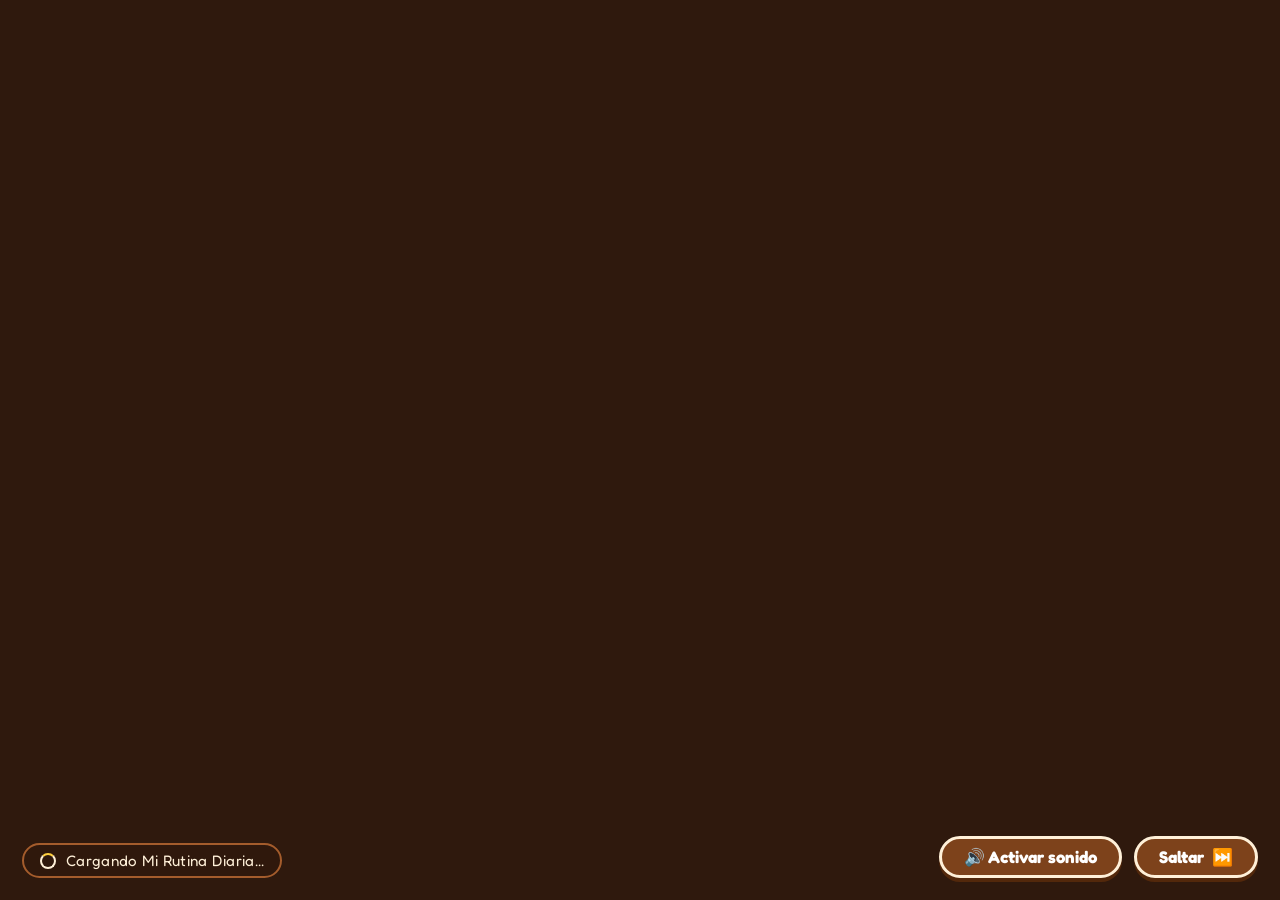
<file: index.html>
<!DOCTYPE html>
<html lang="es">

<head>
  <meta charset="UTF-8">
  <meta name="viewport" content="width=device-width, initial-scale=1.0, maximum-scale=1.0, user-scalable=no">
  <title>Mi Rutina Diaria — OVA Interactivo Infantil</title>
  <meta name="description"
    content="Aplicación web interactiva para niños orientada al reconocimiento de prendas, orientación espacial y autonomía en el vestido paso a paso.">
  <meta name="theme-color" content="#2F190D">

  <!-- Hojas de estilo del sistema de diseño infantil -->
  <link rel="stylesheet" href="./css/styles.css">
  <link rel="stylesheet" href="./css/layout.css">
  <link rel="stylesheet" href="./css/components.css">
  <link rel="stylesheet" href="./css/responsive.css">
</head>

<body>

  <!-- Contenedor principal de la experiencia -->
  <div id="app-root">
    <!-- Portada de inicio tipo loading (se reproduce solo al iniciar el aplicativo por primera vez) -->
    <div id="intro-loading-screen" class="intro-loading-screen" role="dialog" aria-modal="true"
      aria-label="Portada de bienvenida y carga">
      <video id="intro-video" class="intro-video" autoplay playsinline preload="auto">
        <source src="./IMG/Portada_Mirutinadiaria.mp4" type="video/mp4">
      </video>
      <div class="intro-loading-pill">
        <div class="intro-spinner"></div>
        <span>Cargando Mi Rutina Diaria...</span>
      </div>
      <div class="intro-bottom-bar">
        <button id="btn-intro-unmute" class="btn btn-wood btn-intro-action hidden" aria-label="Activar sonido">
          <span>🔊 Activar sonido</span>
        </button>
        <button id="btn-skip-intro" class="btn btn-wood btn-intro-action" aria-label="Saltar introducción">
          <span>Saltar</span> <span>⏭️</span>
        </button>
      </div>
    </div>

    <!-- Capa de fondo ilustrado dinámico -->
    <div id="game-background" class="game-background" role="img" aria-label="Escenario del juego"></div>

    <!-- Barra superior de estado, accesibilidad y controles -->
    <header class="top-bar">
      <div class="top-bar-left">
        <button id="btn-menu-secciones" class="btn btn-icon" title="Menú de secciones"
          aria-label="Menú de secciones">☰</button>
        <button id="btn-volver-anterior" class="btn btn-icon" title="Paso o sección anterior"
          aria-label="Anterior">◀</button>
        <button id="btn-volver-inicio" class="btn btn-icon" title="Volver al inicio" aria-label="Inicio">🏠</button>
        <div id="user-chip" class="user-chip" style="display: none;"></div>
        <div id="module-badge" class="module-badge">Módulo 0: Inicio</div>
      </div>
      <div class="top-bar-right">
        <button id="btn-replay-audio" class="btn btn-icon" title="Repetir instrucción"
          aria-label="Repetir audio">🗣️</button>
        <button id="btn-toggle-sonido" class="btn btn-icon" title="Activar / Silenciar audio"
          aria-label="Silenciar">🔊</button>
        <button id="btn-modo-cuidador" class="btn btn-icon" title="Modo adulto y apoyos"
          aria-label="Panel Cuidador">⚙️</button>
      </div>
    </header>

    <!-- Escenario central de actividades -->
    <main id="stage-container" class="stage-container"></main>

    <!-- Subtítulos e instrucciones de voz accesibles (lateral, sin obstruir botones) -->
    <footer id="instruction-banner" class="instruction-banner" style="display: none;">
      <span class="instruction-icon">💡</span>
      <p id="instruction-text" class="instruction-text"></p>
      <button id="btn-close-instruction" class="instruction-close-btn" title="Ocultar subtítulo"
        aria-label="Cerrar subtítulo">✕</button>
    </footer>

    <!-- Panel lateral desplegable / Menú de secciones (Hamburguesa) -->
    <div id="drawer-overlay" class="drawer-overlay hidden" aria-hidden="true">
      <aside id="sections-drawer" class="sections-drawer" aria-label="Menú de navegación entre secciones">
        <div class="drawer-header">
          <div class="drawer-title-pill">
            <span>🗺️ Mapa de Secciones</span>
          </div>
          <button id="btn-cerrar-drawer" class="btn btn-icon btn-drawer-close" title="Cerrar menú"
            aria-label="Cerrar menú">✕</button>
        </div>
        <div id="drawer-sections-list" class="drawer-sections-list"></div>
      </aside>
    </div>

    <!-- Capa de diálogo modal y recompensas -->
    <div id="modal-overlay" class="modal-overlay hidden" role="dialog" aria-modal="true"></div>
  </div>

  <!-- Lógica modular Vanilla JavaScript -->
  <script type="module" src="./js/app.js"></script>
</body>

</html>
</file>
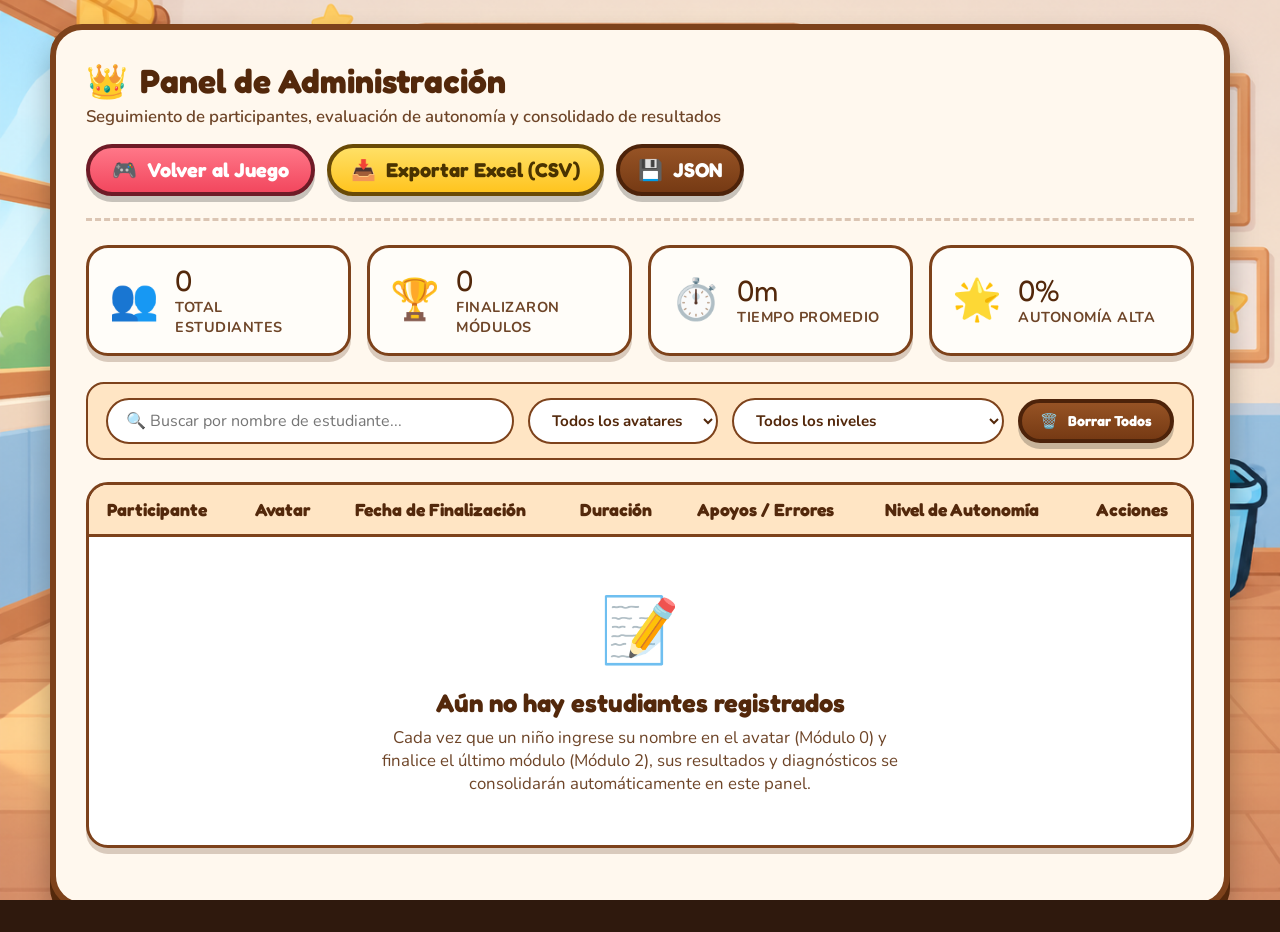
<file: admin.html>
<!DOCTYPE html>
<html lang="es">

<head>
  <meta charset="UTF-8">
  <meta name="viewport" content="width=device-width, initial-scale=1.0">
  <title>Mi Rutina Diaria — Panel de Administración y Resultados</title>
  <meta name="description"
    content="Panel de administración y consolidado de resultados para cuidadores, educadores y terapeutas de Mi Rutina Diaria.">
  <meta name="theme-color" content="#2F190D">

  <link rel="stylesheet" href="./css/styles.css">
  <link rel="stylesheet" href="./css/layout.css">
  <link rel="stylesheet" href="./css/components.css">
  <link rel="stylesheet" href="./css/responsive.css">

  <style>
    /* Estilos específicos del Panel de Administración */
    body {
      background: #3B2011 url('./IMG/Fondo_principal.png') center center / cover no-repeat fixed;
      display: block;
      height: 100vh;
      overflow-y: auto;
      overflow-x: hidden;
      padding: 24px 16px;
    }

    .admin-container {
      max-width: 1180px;
      margin: 0 auto;
      background: var(--color-cream-light);
      border: var(--border-panel-thick);
      border-radius: var(--radius-panel);
      box-shadow: var(--shadow-panel);
      padding: 30px;
      position: relative;
    }

    /* Encabezado */
    .admin-header {
      display: flex;
      justify-content: space-between;
      align-items: center;
      flex-wrap: wrap;
      gap: 16px;
      border-bottom: 3px dashed rgba(125, 66, 27, 0.28);
      padding-bottom: 22px;
      margin-bottom: 24px;
    }

    .admin-title-box h1 {
      font-family: var(--font-display);
      font-size: 2.1rem;
      color: var(--color-wood-dark);
      margin-bottom: 4px;
      display: flex;
      align-items: center;
      gap: 12px;
    }

    .admin-title-box p {
      color: var(--color-text-muted);
      font-size: 1.05rem;
      font-weight: 600;
    }

    .admin-header-actions {
      display: flex;
      gap: 12px;
      flex-wrap: wrap;
    }

    /* Tarjetas de estadísticas */
    .stats-row {
      display: grid;
      grid-template-columns: repeat(auto-fit, minmax(210px, 1fr));
      gap: 16px;
      margin-bottom: 26px;
    }

    .stat-card {
      background: #FFFDF9;
      border: 3px solid var(--color-wood);
      border-radius: var(--radius-card);
      padding: 16px 20px;
      box-shadow: var(--shadow-card);
      display: flex;
      align-items: center;
      gap: 16px;
    }

    .stat-icon {
      font-size: 2.5rem;
      line-height: 1;
    }

    .stat-val {
      font-family: var(--font-display);
      font-size: 1.85rem;
      color: var(--color-wood-dark);
      line-height: 1.1;
    }

    .stat-lbl {
      font-size: 0.9rem;
      color: var(--color-text-muted);
      font-weight: 700;
      text-transform: uppercase;
      letter-spacing: 0.5px;
    }

    /* Filtros y barra de búsqueda */
    .controls-bar {
      display: flex;
      gap: 14px;
      align-items: center;
      flex-wrap: wrap;
      background: var(--color-panel);
      padding: 14px 18px;
      border-radius: 18px;
      border: 2px solid var(--color-wood);
      margin-bottom: 22px;
    }

    .search-input {
      flex: 1;
      min-width: 220px;
      background: #FFF;
      border: 2.5px solid var(--color-wood);
      border-radius: 999px;
      padding: 10px 18px;
      font-family: var(--font-body);
      font-size: 1rem;
      color: var(--color-text);
      outline: none;
    }

    .search-input:focus {
      border-color: var(--color-coral);
    }

    .filter-select {
      background: #FFF;
      border: 2.5px solid var(--color-wood);
      border-radius: 999px;
      padding: 10px 18px;
      font-family: var(--font-body);
      font-size: 0.95rem;
      font-weight: 700;
      color: var(--color-wood-dark);
      cursor: pointer;
      outline: none;
    }

    /* Tabla de participantes */
    .table-container {
      background: #FFF;
      border: 3px solid var(--color-wood);
      border-radius: var(--radius-card);
      overflow-x: auto;
      box-shadow: var(--shadow-card);
      margin-bottom: 24px;
    }

    .admin-table {
      width: 100%;
      border-collapse: collapse;
      text-align: left;
      font-size: 1rem;
    }

    .admin-table th {
      background: var(--color-panel);
      color: var(--color-wood-dark);
      font-family: var(--font-display);
      font-size: 1.1rem;
      padding: 14px 18px;
      border-bottom: 3px solid var(--color-wood);
    }

    .admin-table td {
      padding: 14px 18px;
      border-bottom: 1.5px solid rgba(125, 66, 27, 0.15);
      vertical-align: middle;
      font-weight: 600;
    }

    .admin-table tr:hover {
      background: #FFFBF2;
    }

    .user-col {
      display: flex;
      align-items: center;
      gap: 12px;
    }

    .avatar-mini {
      width: 44px;
      height: 44px;
      border-radius: 50%;
      object-fit: cover;
      border: 2.5px solid var(--color-wood);
      background: #FFE5C4;
    }

    .badge-status {
      display: inline-block;
      padding: 5px 12px;
      border-radius: 999px;
      font-size: 0.85rem;
      font-weight: 800;
      letter-spacing: 0.3px;
    }

    .badge-green {
      background: #D4EDDA;
      color: #155724;
      border: 1.5px solid #C3E6CB;
    }

    .badge-yellow {
      background: #FFF3CD;
      color: #856404;
      border: 1.5px solid #FFEEBA;
    }

    .badge-coral {
      background: #F8D7DA;
      color: #721C24;
      border: 1.5px solid #F5C6CB;
    }

    .table-actions {
      display: flex;
      gap: 8px;
    }

    .btn-action {
      padding: 7px 14px;
      font-size: 0.9rem;
      border-radius: 999px;
      border: 2px solid var(--color-wood);
      cursor: pointer;
      font-weight: 800;
      transition: transform 0.1s ease;
      display: inline-flex;
      align-items: center;
      gap: 5px;
    }

    .btn-action:hover {
      transform: scale(1.05);
    }

    .btn-action:active {
      transform: scale(0.96);
    }

    .btn-view {
      background: var(--color-yellow);
      color: var(--color-wood-dark);
    }

    .btn-del {
      background: var(--color-coral);
      color: #FFF;
    }

    /* Estado vacío */
    .empty-state {
      padding: 50px 20px;
      text-align: center;
    }

    .empty-icon {
      font-size: 4rem;
      margin-bottom: 12px;
    }

    .empty-title {
      font-family: var(--font-display);
      font-size: 1.6rem;
      color: var(--color-wood-dark);
      margin-bottom: 8px;
    }

    .empty-desc {
      color: var(--color-text-muted);
      font-size: 1.05rem;
      max-width: 520px;
      margin: 0 auto;
    }

    /* Modal de detalle individual */
    .modal-backdrop {
      position: fixed;
      top: 0;
      left: 0;
      width: 100%;
      height: 100%;
      background: rgba(47, 25, 13, 0.72);
      backdrop-filter: blur(4px);
      display: flex;
      justify-content: center;
      align-items: center;
      padding: 20px;
      z-index: 9999;
    }

    .modal-detail-card {
      background: var(--color-cream-light);
      border: var(--border-panel-thick);
      border-radius: var(--radius-panel);
      box-shadow: var(--shadow-panel);
      width: 100%;
      max-width: 860px;
      max-height: 90vh;
      overflow-y: auto;
      padding: 28px 32px;
      position: relative;
    }

    .detail-header {
      display: flex;
      align-items: center;
      justify-content: space-between;
      border-bottom: 3px dashed rgba(125, 66, 27, 0.25);
      padding-bottom: 18px;
      margin-bottom: 20px;
      flex-wrap: wrap;
      gap: 16px;
    }

    .detail-user-info {
      display: flex;
      align-items: center;
      gap: 18px;
    }

    .detail-avatar {
      width: 72px;
      height: 72px;
      border-radius: 50%;
      object-fit: cover;
      border: 3.5px solid var(--color-wood);
      background: #FFE5C4;
    }

    .detail-title {
      font-family: var(--font-display);
      font-size: 1.9rem;
      color: var(--color-wood-dark);
      line-height: 1.1;
    }

    .detail-subtitle {
      font-size: 0.95rem;
      color: var(--color-text-muted);
      font-weight: 700;
    }

    .detail-section-title {
      font-family: var(--font-display);
      font-size: 1.35rem;
      color: var(--color-wood-dark);
      margin: 20px 0 10px;
      display: flex;
      align-items: center;
      gap: 8px;
    }

    .conclusion-box {
      background: #FFF;
      border: 3px solid var(--color-wood);
      border-radius: var(--radius-card);
      padding: 20px;
      margin-bottom: 20px;
      box-shadow: var(--shadow-card);
    }

    .conclusion-level {
      font-family: var(--font-display);
      font-size: 1.4rem;
      margin-bottom: 8px;
    }

    .conclusion-text {
      font-size: 1.05rem;
      line-height: 1.5;
      color: var(--color-text);
      margin-bottom: 14px;
    }

    .bullet-list {
      margin-left: 20px;
      margin-bottom: 12px;
      line-height: 1.6;
    }

    .bullet-list li {
      margin-bottom: 6px;
      font-weight: 600;
    }

    .recommendation-alert {
      background: #FFF9E6;
      border-left: 6px solid var(--color-yellow);
      border-radius: 8px;
      padding: 12px 16px;
      margin-top: 14px;
      font-size: 0.98rem;
      color: #634300;
    }

    .detail-footer-actions {
      display: flex;
      justify-content: space-between;
      align-items: center;
      flex-wrap: wrap;
      gap: 12px;
      margin-top: 24px;
      padding-top: 18px;
      border-top: 2px dashed rgba(125, 66, 27, 0.25);
    }

    @media print {
      body {
        background: #FFF;
        padding: 0;
      }
      .admin-header, .stats-row, .controls-bar, .table-container, .modal-backdrop {
        display: none !important;
      }
      #print-area {
        display: block !important;
        position: static;
        width: 100%;
      }
    }
  </style>
</head>

<body>

  <div class="admin-container">
    <!-- Encabezado superior -->
    <header class="admin-header">
      <div class="admin-title-box">
        <h1><span>👑</span> Panel de Administración</h1>
        <p>Seguimiento de participantes, evaluación de autonomía y consolidado de resultados</p>
      </div>

      <div class="admin-header-actions">
        <a href="index.html" class="btn btn-coral" style="text-decoration: none; padding: 10px 22px;">
          <span>🎮</span> Volver al Juego
        </a>
        <button id="btn-export-csv" class="btn btn-yellow" style="padding: 10px 20px;">
          <span>📥</span> Exportar Excel (CSV)
        </button>
        <button id="btn-export-json" class="btn btn-wood" style="padding: 10px 18px;">
          <span>💾</span> JSON
        </button>
      </div>
    </header>

    <!-- Fila de estadísticas clave -->
    <div class="stats-row">
      <div class="stat-card">
        <div class="stat-icon">👥</div>
        <div>
          <div id="stat-total" class="stat-val">0</div>
          <div class="stat-lbl">Total Estudiantes</div>
        </div>
      </div>
      <div class="stat-card">
        <div class="stat-icon">🏆</div>
        <div>
          <div id="stat-completados" class="stat-val">0</div>
          <div class="stat-lbl">Finalizaron Módulos</div>
        </div>
      </div>
      <div class="stat-card">
        <div class="stat-icon">⏱️</div>
        <div>
          <div id="stat-tiempo" class="stat-val">0m</div>
          <div class="stat-lbl">Tiempo Promedio</div>
        </div>
      </div>
      <div class="stat-card">
        <div class="stat-icon">🌟</div>
        <div>
          <div id="stat-autonomia" class="stat-val">0%</div>
          <div class="stat-lbl">Autonomía Alta</div>
        </div>
      </div>
    </div>

    <!-- Barra de búsqueda y filtros -->
    <div class="controls-bar">
      <input type="text" id="input-busqueda" class="search-input" placeholder="🔍 Buscar por nombre de estudiante...">
      
      <select id="select-genero" class="filter-select">
        <option value="todos">Todos los avatares</option>
        <option value="nino">👦 Niños</option>
        <option value="nina">👧 Niñas</option>
      </select>

      <select id="select-nivel" class="filter-select">
        <option value="todos">Todos los niveles</option>
        <option value="excelente">🟢 Autonomía Consolidada</option>
        <option value="progreso">🟡 Autonomía en Progreso</option>
        <option value="apoyo">🟠 Requiere Acompañamiento</option>
      </select>

      <button id="btn-limpiar-todos" class="btn btn-wood" style="padding: 9px 18px; font-size: 0.9rem; margin-left: auto;">
        <span>🗑️</span> Borrar Todos
      </button>
    </div>

    <!-- Tabla de resultados -->
    <div class="table-container">
      <table class="admin-table">
        <thead>
          <tr>
            <th>Participante</th>
            <th>Avatar</th>
            <th>Fecha de Finalización</th>
            <th>Duración</th>
            <th>Apoyos / Errores</th>
            <th>Nivel de Autonomía</th>
            <th style="text-align: center;">Acciones</th>
          </tr>
        </thead>
        <tbody id="tabla-participantes-body">
          <!-- Renderizado dinámico -->
        </tbody>
      </table>

      <!-- Estado vacío cuando no hay participantes -->
      <div id="empty-state-box" class="empty-state hidden">
        <div class="empty-icon">📝</div>
        <h2 class="empty-title">Aún no hay estudiantes registrados</h2>
        <p class="empty-desc">
          Cada vez que un niño ingrese su nombre en el avatar (Módulo 0) y finalice el último módulo (Módulo 2), sus resultados y diagnósticos se consolidarán automáticamente en este panel.
        </p>
      </div>
    </div>
  </div>

  <!-- Modal de Detalle Individual (Visualizar y Borrar) -->
  <div id="modal-detalle-backdrop" class="modal-backdrop hidden">
    <div class="modal-detail-card">
      <div class="detail-header">
        <div class="detail-user-info">
          <img id="detail-avatar-img" src="./IMG/niño_interior.png" alt="Avatar" class="detail-avatar">
          <div>
            <h2 id="detail-user-nombre" class="detail-title">Nombre</h2>
            <div id="detail-user-meta" class="detail-subtitle">Fecha y duración</div>
          </div>
        </div>
        <div id="detail-badge-container">
          <span id="detail-badge-autonomia" class="badge-status badge-green" style="font-size: 1rem; padding: 8px 18px;">
            Autonomía Consolidada
          </span>
        </div>
      </div>

      <!-- Conclusión Pedagógica y Terapéutica -->
      <h3 class="detail-section-title"><span>💡</span> Conclusión Pedagógica y Terapéutica</h3>
      <div class="conclusion-box">
        <div id="detail-conclusion-nivel" class="conclusion-level" style="color: #2E7D32;">Nivel</div>
        <p id="detail-conclusion-resumen" class="conclusion-text"></p>
        
        <div id="box-fortalezas">
          <strong>💪 Fortalezas destacadas:</strong>
          <ul id="list-fortalezas" class="bullet-list"></ul>
        </div>

        <div id="box-mejoras" style="margin-top: 10px;">
          <strong>🎯 Aspectos a reforzar:</strong>
          <ul id="list-mejoras" class="bullet-list"></ul>
        </div>

        <div class="recommendation-alert">
          <strong>📌 Recomendación para educadores y cuidadores:</strong>
          <div id="detail-recomendacion-text" style="margin-top: 4px;"></div>
        </div>
      </div>

      <!-- Consolidado de Respuestas y Apoyos -->
      <h3 class="detail-section-title"><span>📊</span> Consolidado de Respuestas y Desempeño</h3>
      <div style="background: #FFF; border: 3px solid var(--color-wood); border-radius: var(--radius-card); padding: 16px 20px; box-shadow: var(--shadow-card);">
        <div id="detail-actividades-container"></div>
      </div>

      <!-- Acciones del Usuario Individual -->
      <div class="detail-footer-actions">
        <button id="btn-eliminar-individual" class="btn btn-coral" style="padding: 10px 22px;">
          <span>🗑️</span> Borrar este estudiante
        </button>

        <div style="display: flex; gap: 10px;">
          <button id="btn-imprimir-reporte" class="btn btn-yellow" style="padding: 10px 22px;">
            <span>🖨️</span> Imprimir / Guardar PDF
          </button>
          <button id="btn-cerrar-detalle" class="btn btn-wood" style="padding: 10px 24px;">
            <span>✕</span> Volver al listado
          </button>
        </div>
      </div>
    </div>
  </div>

  <!-- Lógica modular del Administrador -->
  <script type="module">
    import { adminService } from './js/admin.js';
    import { ASSETS } from './js/assets.js';

    let participantesActuales = [];
    let participanteSeleccionadoId = null;

    // Referencias DOM
    const tbody = document.getElementById('tabla-participantes-body');
    const emptyBox = document.getElementById('empty-state-box');
    const inputBusqueda = document.getElementById('input-busqueda');
    const selectGenero = document.getElementById('select-genero');
    const selectNivel = document.getElementById('select-nivel');
    const btnLimpiarTodos = document.getElementById('btn-limpiar-todos');
    const btnExportCsv = document.getElementById('btn-export-csv');
    const btnExportJson = document.getElementById('btn-export-json');

    // Stats DOM
    const statTotal = document.getElementById('stat-total');
    const statCompletados = document.getElementById('stat-completados');
    const statTiempo = document.getElementById('stat-tiempo');
    const statAutonomia = document.getElementById('stat-autonomia');

    // Modal Detalle DOM
    const modalBackdrop = document.getElementById('modal-detalle-backdrop');
    const btnCerrarDetalle = document.getElementById('btn-cerrar-detalle');
    const btnEliminarIndividual = document.getElementById('btn-eliminar-individual');
    const btnImprimirReporte = document.getElementById('btn-imprimir-reporte');

    const detailAvatarImg = document.getElementById('detail-avatar-img');
    const detailUserNombre = document.getElementById('detail-user-nombre');
    const detailUserMeta = document.getElementById('detail-user-meta');
    const detailBadgeAutonomia = document.getElementById('detail-badge-autonomia');
    const detailConclusionNivel = document.getElementById('detail-conclusion-nivel');
    const detailConclusionResumen = document.getElementById('detail-conclusion-resumen');
    const listFortalezas = document.getElementById('list-fortalezas');
    const listMejoras = document.getElementById('list-mejoras');
    const boxMejoras = document.getElementById('box-mejoras');
    const detailRecomendacionText = document.getElementById('detail-recomendacion-text');
    const detailActividadesContainer = document.getElementById('detail-actividades-container');

    // Formatear duración (segundos a minutos y segundos)
    function formatearDuracion(seg) {
      if (!seg || seg <= 0) return '1m';
      const m = Math.floor(seg / 60);
      const s = seg % 60;
      if (m === 0) return `${s}s`;
      return `${m}m ${s}s`;
    }

    // Formatear fecha
    function formatearFecha(isoString) {
      if (!isoString) return 'Sin fecha';
      try {
        const d = new Date(isoString);
        return d.toLocaleDateString('es-CO', {
          year: 'numeric',
          month: 'short',
          day: 'numeric',
          hour: '2-digit',
          minute: '2-digit'
        });
      } catch (e) {
        return isoString;
      }
    }

    // Cargar y filtrar participantes
    function cargarParticipantes() {
      const todos = adminService.getParticipantes();
      participantesActuales = todos;

      // Actualizar estadísticas globales
      actualizarEstadisticas(todos);

      // Aplicar filtros
      const texto = (inputBusqueda.value || '').toLowerCase().trim();
      const genero = selectGenero.value;
      const nivel = selectNivel.value;

      const filtrados = todos.filter(p => {
        const coincideNombre = p.nombre.toLowerCase().includes(texto);
        const coincideGenero = (genero === 'todos') || (p.genero === genero);
        
        let coincideNivel = true;
        if (nivel !== 'todos') {
          const niv = (p.conclusion && p.conclusion.nivel || '').toLowerCase();
          if (nivel === 'excelente') coincideNivel = niv.includes('excelente') || niv.includes('consolidada');
          else if (nivel === 'progreso') coincideNivel = niv.includes('progreso') || niv.includes('favorable');
          else if (nivel === 'apoyo') coincideNivel = niv.includes('acompañamiento') || niv.includes('apoyo');
        }

        return coincideNombre && coincideGenero && coincideNivel;
      });

      renderizarTabla(filtrados);
    }

    // Actualiza los bloques numéricos del resumen superior
    function actualizarEstadisticas(todos) {
      statTotal.textContent = todos.length;
      const completados = todos.filter(p => p.completado).length;
      statCompletados.textContent = completados;

      if (todos.length === 0) {
        statTiempo.textContent = '0m';
        statAutonomia.textContent = '0%';
        return;
      }

      const tiempoTotal = todos.reduce((acc, p) => acc + (p.duracionSegundos || 0), 0);
      const promMin = Math.round(tiempoTotal / todos.length / 60) || 1;
      statTiempo.textContent = `${promMin}m`;

      const altaAutonomia = todos.filter(p => {
        const niv = (p.conclusion && p.conclusion.nivel || '').toLowerCase();
        return niv.includes('excelente') || niv.includes('consolidada');
      }).length;
      const porcAlta = Math.round((altaAutonomia / todos.length) * 100);
      statAutonomia.textContent = `${porcAlta}%`;
    }

    // Renderiza las filas de la tabla
    function renderizarTabla(lista) {
      tbody.innerHTML = '';

      if (lista.length === 0) {
        emptyBox.classList.remove('hidden');
        return;
      } else {
        emptyBox.classList.add('hidden');
      }

      lista.forEach(p => {
        const tr = document.createElement('tr');
        const imgAvatar = p.genero === 'nino' ? './IMG/niño_interior.png' : './IMG/niña_interior.png';
        const concl = p.conclusion || adminService.generarConclusion(p);
        const totalErrores = concl.totalErrores !== undefined ? concl.totalErrores : (p.apoyos ? p.apoyos.length : 0);

        tr.innerHTML = `
          <td>
            <div class="user-col">
              <img src="${imgAvatar}" alt="${p.nombre}" class="avatar-mini">
              <strong>${p.nombre}</strong>
            </div>
          </td>
          <td>${p.genero === 'nino' ? '👦 Niño' : '👧 Niña'}</td>
          <td>${formatearFecha(p.fechaFin || p.fechaInicio)}</td>
          <td>${formatearDuracion(p.duracionSegundos)}</td>
          <td>
            <span style="color: ${totalErrores === 0 ? '#2E7D32' : totalErrores <= 2 ? '#DDA211' : '#D4394E'}; font-weight: 800;">
              ${totalErrores === 0 ? '✅ 0 errores' : `⚠️ ${totalErrores} apoyo/s`}
            </span>
          </td>
          <td>
            <span class="badge-status ${concl.badgeClass || 'badge-green'}">
              ${concl.nivel || 'Completado'}
            </span>
          </td>
          <td style="text-align: center;">
            <div class="table-actions" style="justify-content: center;">
              <button class="btn-action btn-view" data-id="${p.id}" title="Visualizar resultados y conclusión">
                👁️ Visualizar
              </button>
              <button class="btn-action btn-del" data-id="${p.id}" title="Borrar estudiante">
                🗑️ Borrar
              </button>
            </div>
          </td>
        `;

        // Eventos en botones
        tr.querySelector('.btn-view').addEventListener('click', () => {
          abrirModalDetalle(p.id);
        });

        tr.querySelector('.btn-del').addEventListener('click', () => {
          confirmarYEliminar(p.id, p.nombre);
        });

        tbody.appendChild(tr);
      });
    }

    // Modal de Detalle Individual (Visualizar respuestas y conclusión)
    function abrirModalDetalle(id) {
      const p = adminService.getParticipanteById(id);
      if (!p) return;

      participanteSeleccionadoId = p.id;
      const concl = p.conclusion || adminService.generarConclusion(p);

      detailAvatarImg.src = p.genero === 'nino' ? './IMG/niño_interior.png' : './IMG/niña_interior.png';
      detailUserNombre.textContent = p.nombre;
      detailUserMeta.textContent = `${p.genero === 'nino' ? 'Niño' : 'Niña'} • Realizado el ${formatearFecha(p.fechaFin || p.fechaInicio)} • Duración: ${formatearDuracion(p.duracionSegundos)}`;

      detailBadgeAutonomia.className = `badge-status ${concl.badgeClass || 'badge-green'}`;
      detailBadgeAutonomia.textContent = concl.nivel;

      detailConclusionNivel.textContent = concl.nivel;
      detailConclusionNivel.style.color = concl.nivelColor || '#2E7D32';
      detailConclusionResumen.textContent = concl.resumen;

      // Fortalezas
      listFortalezas.innerHTML = '';
      (concl.fortalezas || []).forEach(f => {
        const li = document.createElement('li');
        li.textContent = f;
        listFortalezas.appendChild(li);
      });

      // Aspectos a mejorar
      listMejoras.innerHTML = '';
      if (concl.aspectosMejora && concl.aspectosMejora.length > 0) {
        boxMejoras.classList.remove('hidden');
        concl.aspectosMejora.forEach(m => {
          const li = document.createElement('li');
          li.textContent = m;
          listMejoras.appendChild(li);
        });
      } else {
        boxMejoras.classList.add('hidden');
      }

      detailRecomendacionText.textContent = concl.recomendacion;

      // Consolidado de actividades y respuestas
      let actHtml = '';
      const apoyos = p.apoyos || [];

      actHtml += `
        <div style="margin-bottom: 14px;">
          <div style="font-weight: 800; color: #53280B; margin-bottom: 6px;">
            📌 Competencias evaluadas en los módulos:
          </div>
          <ul class="bullet-list" style="margin-bottom: 0;">
            <li><strong>Módulo 1:</strong> Reconocimiento de prendas del armario, escucha de prendas, relación con partes del cuerpo y selección de atuendo de lluvia.</li>
            <li><strong>Módulo 2:</strong> Orientación de prendas (adentro/afuera, revés/derecho), secuencias motoras de chaqueta y camiseta, asociación de clima y retos finales de vestir y desvestir.</li>
          </ul>
        </div>
      `;

      if (apoyos.length === 0) {
        actHtml += `
          <div style="background: #E8F5E9; border: 2px solid #C8E6C9; border-radius: 12px; padding: 12px 16px; color: #2E7D32; font-weight: 700;">
            🌟 ¡Excelente ejecución! El estudiante no requirió apoyos correctivos adicionales durante el recorrido de las actividades.
          </div>
        `;
      } else {
        actHtml += `
          <div>
            <div style="font-weight: 800; color: #7D421B; margin-bottom: 6px;">
              ⚠️ Historial detallado de apoyos y dificultades detectadas:
            </div>
            <div style="max-height: 220px; overflow-y: auto; border: 2px solid rgba(125, 66, 27, 0.2); border-radius: 12px; padding: 10px; background: #FFFDF9;">
              ${apoyos.map(a => `
                <div style="padding: 6px 0; border-bottom: 1px solid #EEE; font-size: 0.95rem;">
                  <strong>Módulo ${a.modulo} Sección ${a.seccion}:</strong> ${a.actividad} <br>
                  <span style="color: #A45C2C; font-weight: 700;">Detalle:</span> ${a.detalle}
                  <div style="font-size: 0.8rem; color: #999;">${formatearFecha(a.timestamp)}</div>
                </div>
              `).join('')}
            </div>
          </div>
        `;
      }

      detailActividadesContainer.innerHTML = actHtml;
      modalBackdrop.classList.remove('hidden');
    }

    // Cerrar modal
    function cerrarModalDetalle() {
      modalBackdrop.classList.add('hidden');
      participanteSeleccionadoId = null;
    }

    // Confirmar y eliminar estudiante
    function confirmarYEliminar(id, nombre) {
      if (confirm(`¿Estás seguro de que deseas eliminar permanentemente el registro de "${nombre}"?`)) {
        adminService.eliminarParticipante(id);
        if (participanteSeleccionadoId === id) {
          cerrarModalDetalle();
        }
        cargarParticipantes();
      }
    }

    // Listeners
    btnCerrarDetalle.addEventListener('click', cerrarModalDetalle);
    modalBackdrop.addEventListener('click', (e) => {
      if (e.target === modalBackdrop) cerrarModalDetalle();
    });

    btnEliminarIndividual.addEventListener('click', () => {
      if (participanteSeleccionadoId) {
        const p = adminService.getParticipanteById(participanteSeleccionadoId);
        if (p) {
          confirmarYEliminar(p.id, p.nombre);
        }
      }
    });

    btnImprimirReporte.addEventListener('click', () => {
      window.print();
    });

    inputBusqueda.addEventListener('input', cargarParticipantes);
    selectGenero.addEventListener('change', cargarParticipantes);
    selectNivel.addEventListener('change', cargarParticipantes);

    btnLimpiarTodos.addEventListener('click', () => {
      if (confirm('¿Estás seguro de que deseas borrar TODOS los registros de participantes? Esta acción no se puede deshacer.')) {
        adminService.limpiarTodos();
        cargarParticipantes();
      }
    });

    btnExportCsv.addEventListener('click', () => {
      adminService.exportarCSV();
    });

    btnExportJson.addEventListener('click', () => {
      adminService.exportarJSON();
    });

    // Iniciar carga
    cargarParticipantes();
  </script>
</body>

</html>
</file>
<file: css/styles.css>
/* ==========================================================================
   MI RUTINA DIARIA — SISTEMA DE DISEÑO E IDENTIDAD VISUAL
   ========================================================================== */

@import url('https://fonts.googleapis.com/css2?family=Fredoka:wght@400;600;700&family=Nunito:wght@600;800;900&display=swap');

:root {
  /* Paleta cromática inspirada en las referencias ilustradas */
  --color-cream-light: #FFF8EE;
  --color-cream: #FFF0D8;
  --color-panel: #FFE5C4;
  --color-panel-inner: #FFF3DE;
  
  --color-wood: #7D421B;
  --color-wood-dark: #53280B;
  --color-wood-light: #A45C2C;
  --color-wood-tint: rgba(125, 66, 27, 0.12);

  --color-text: #361908;
  --color-text-muted: #6E4528;

  --color-pink: #FF6FA2;
  --color-pink-dark: #D84279;
  --color-coral: #FF6376;
  --color-coral-dark: #D4394E;
  --color-blue: #58BAF5;
  --color-blue-dark: #2985C2;
  --color-yellow: #FFCF3E;
  --color-yellow-dark: #DDA211;
  --color-green: #59CF6E;
  --color-green-dark: #37A24A;

  /* Formas y bordes */
  --radius-panel: 32px;
  --radius-card: 22px;
  --radius-button: 999px;
  --radius-inner: 18px;

  --border-panel: 5px solid var(--color-wood);
  --border-panel-thick: 6px solid var(--color-wood);
  --border-card: 3.5px solid var(--color-wood);
  --border-inner: 3px solid rgba(125, 66, 27, 0.35);

  /* Sombras y profundidad */
  --shadow-panel: 0 12px 0 var(--color-wood-dark), 0 16px 28px rgba(0, 0, 0, 0.28);
  --shadow-panel-subtle: 0 8px 0 var(--color-wood-dark);
  --shadow-card: 0 6px 0 rgba(83, 40, 11, 0.22);
  --shadow-button: 0 6px 0 rgba(0, 0, 0, 0.22);
  --shadow-button-active: 0 2px 0 rgba(0, 0, 0, 0.22);

  /* Tipografía */
  --font-display: 'Fredoka', 'Comic Sans MS', cursive, sans-serif;
  --font-body: 'Nunito', 'Segoe UI', system-ui, sans-serif;

  /* Transiciones */
  --transition-fast: 0.18s cubic-bezier(0.2, 0.8, 0.2, 1);
  --transition-bounce: 0.32s cubic-bezier(0.34, 1.56, 0.64, 1);
}

/* Resets y reglas globales */
*, *::before, *::after {
  box-sizing: border-box;
  margin: 0;
  padding: 0;
  user-select: none;
  -webkit-user-select: none;
}

html, body {
  width: 100%;
  height: 100%;
  overflow: hidden;
  font-family: var(--font-body);
  color: var(--color-text);
  background-color: #2F190D;
}

body {
  display: flex;
  justify-content: center;
  align-items: center;
}

/* Accesibilidad: foco visible */
:focus-visible {
  outline: 4px solid var(--color-yellow);
  outline-offset: 3px;
}

/* Utilidad global para ocultar elementos */
.hidden {
  display: none !important;
}

@media (prefers-reduced-motion: reduce) {
  *, *::before, *::after {
    animation-duration: 0.01ms !important;
    animation-iteration-count: 1 !important;
    transition-duration: 0.01ms !important;
  }
}
</file>
<file: css/layout.css>
/* ==========================================================================
   MI RUTINA DIARIA — ESTRUCTURA Y LAYOUT DEL JUEGO
   ========================================================================== */

#app-root {
  position: relative;
  width: 100vw;
  height: 100vh;
  max-width: 1440px;
  max-height: 900px;
  display: flex;
  flex-direction: column;
  overflow: hidden;
  background-color: #2F190D;
  box-shadow: 0 0 40px rgba(0, 0, 0, 0.6);
}

/* Fondo ilustrado del escenario */
.game-background {
  position: absolute;
  inset: 0;
  width: 100%;
  height: 100%;
  background-size: cover;
  background-position: center center;
  background-repeat: no-repeat;
  transition: opacity 0.5s ease-in-out, filter 0.3s ease;
  z-index: 1;
}

.game-background.fade-out {
  opacity: 0;
}

/* Barra superior de estado y accesibilidad */
.top-bar {
  position: absolute;
  top: 14px;
  left: 20px;
  right: 20px;
  display: flex;
  justify-content: space-between;
  align-items: center;
  z-index: 50;
  pointer-events: none;
}

.top-bar-left,
.top-bar-right {
  display: flex;
  align-items: center;
  gap: 12px;
  pointer-events: auto;
}

/* Chip de identificación del niño */
.user-chip {
  display: flex;
  align-items: center;
  gap: 8px;
  background: var(--color-cream);
  border: 3.5px solid var(--color-wood);
  border-radius: var(--radius-button);
  padding: 6px 16px;
  box-shadow: var(--shadow-card);
  font-family: var(--font-display);
  font-weight: 700;
  font-size: 1.05rem;
  color: var(--color-text);
  animation: popIn 0.3s cubic-bezier(0.34, 1.56, 0.64, 1);
}

.user-chip-avatar {
  width: 32px;
  height: 32px;
  border-radius: 50%;
  background: var(--color-panel);
  border: 2px solid var(--color-wood);
  display: flex;
  align-items: center;
  justify-content: center;
  font-size: 1.1rem;
}

/* Indicador de módulo y sección */
.module-badge {
  background: #FFF;
  border: 3.5px solid var(--color-wood);
  border-radius: var(--radius-button);
  padding: 6px 18px;
  box-shadow: var(--shadow-card);
  font-family: var(--font-display);
  font-weight: 700;
  font-size: 0.95rem;
  color: var(--color-text);
  letter-spacing: 0.3px;
}

/* Escenario principal de la actividad */
.stage-container {
  position: relative;
  width: 100%;
  height: 100%;
  display: flex;
  justify-content: center;
  align-items: center;
  z-index: 10;
  padding: 60px 24px 24px;
}

/* Contenedor de subtítulos e instrucciones vocales (ubicado lateralmente a la izquierda para no cubrir botones de interacción ni el personaje a la derecha) */
.instruction-banner {
  position: absolute;
  bottom: 24px;
  left: 24px;
  max-width: 380px;
  background: rgba(255, 248, 238, 0.96);
  border: 3.5px solid var(--color-wood);
  border-radius: 20px;
  padding: 10px 14px 10px 16px;
  box-shadow: 0 8px 18px rgba(0, 0, 0, 0.28);
  display: flex;
  align-items: flex-start;
  gap: 10px;
  z-index: 60;
  backdrop-filter: blur(4px);
  animation: slideInLeft 0.35s cubic-bezier(0.25, 1, 0.5, 1);
  pointer-events: auto;
}

.instruction-icon {
  font-size: 1.35rem;
  line-height: 1.2;
  flex-shrink: 0;
}

.instruction-text {
  font-family: var(--font-body);
  font-weight: 800;
  font-size: 1.05rem;
  color: var(--color-text);
  text-align: left;
  line-height: 1.35;
  margin: 0;
  flex: 1;
}

.instruction-close-btn {
  background: transparent;
  border: none;
  font-size: 1rem;
  color: var(--color-wood);
  cursor: pointer;
  padding: 0 2px;
  line-height: 1;
  font-weight: 900;
  opacity: 0.65;
  transition: opacity 0.2s ease, transform 0.2s ease;
  flex-shrink: 0;
}

.instruction-close-btn:hover {
  opacity: 1;
  transform: scale(1.15);
}

/* Contenedor del menú desplegable / cajón de navegación de secciones */
.drawer-overlay {
  position: absolute;
  inset: 0;
  background: rgba(47, 25, 13, 0.6);
  backdrop-filter: blur(3px);
  z-index: 95;
  opacity: 1;
  visibility: visible;
  transition: opacity 0.3s ease, visibility 0.3s ease;
}

.drawer-overlay.hidden {
  opacity: 0;
  visibility: hidden;
  pointer-events: none;
}

.sections-drawer {
  position: absolute;
  top: 0;
  left: 0;
  bottom: 0;
  width: 380px;
  max-width: 86vw;
  background: var(--color-cream);
  border-right: 4.5px solid var(--color-wood);
  box-shadow: 10px 0 30px rgba(0, 0, 0, 0.45);
  display: flex;
  flex-direction: column;
  transform: translateX(0);
  transition: transform 0.32s cubic-bezier(0.25, 1, 0.5, 1);
  z-index: 96;
  overflow: hidden;
}

.drawer-overlay.hidden .sections-drawer {
  transform: translateX(-100%);
}

/* Contenedor de modales y diálogos */
.modal-overlay {
  position: absolute;
  inset: 0;
  background: rgba(47, 25, 13, 0.65);
  display: flex;
  justify-content: center;
  align-items: center;
  z-index: 100;
  backdrop-filter: blur(3px);
  animation: fadeIn 0.25s ease-out;
}

.modal-overlay.hidden {
  display: none !important;
}

/* Animaciones estructurales */
@keyframes fadeIn {
  from {
    opacity: 0;
  }

  to {
    opacity: 1;
  }
}

@keyframes popIn {
  from {
    opacity: 0;
    transform: scale(0.85);
  }

  to {
    opacity: 1;
    transform: scale(1);
  }
}

@keyframes slideUp {
  from {
    opacity: 0;
    transform: translate(-50%, 20px);
  }

  to {
    opacity: 1;
    transform: translate(-50%, 0);
  }
}

@keyframes slideInRight {
  from {
    opacity: 0;
    transform: translateX(25px);
  }

  to {
    opacity: 1;
    transform: translateX(0);
  }
}

@keyframes slideInLeft {
  from {
    opacity: 0;
    transform: translateX(-25px);
  }

  to {
    opacity: 1;
    transform: translateX(0);
  }
}
</file>
<file: css/components.css>
/* ==========================================================================
   MI RUTINA DIARIA — COMPONENTES VISUALES E INTERACTIVOS
   ========================================================================== */

/* --------------------------------------------------------------------------
   1. PANELES FÍSICOS Y TABLEROS DE MADERA Y CREMA
   -------------------------------------------------------------------------- */
.game-panel {
  position: relative;
  background: var(--color-cream);
  border: var(--border-panel);
  border-radius: var(--radius-panel);
  box-shadow: var(--shadow-panel);
  padding: 34px 38px 28px;
  display: flex;
  flex-direction: column;
  align-items: center;
  max-width: 95%;
  max-height: 92%;
  z-index: 15;
  animation: popIn 0.3s cubic-bezier(0.34, 1.56, 0.64, 1);
}

/* Efecto de borde con costuras interiores (visible en R_M1_S6, R_M2_S3, etc.) */
.panel-stitched {
  border: var(--border-panel-thick);
  background: var(--color-cream-light);
  box-shadow: inset 0 0 0 4px var(--color-panel),
              inset 0 0 0 7px rgba(125, 66, 27, 0.45),
              var(--shadow-panel);
}

/* Encabezado en forma de etiqueta o nube redondeada */
.panel-title-pill {
  position: absolute;
  top: -24px;
  background: #FFF9F0;
  border: 4px solid var(--color-wood);
  border-radius: var(--radius-button);
  padding: 6px 30px;
  box-shadow: 0 4px 0 rgba(83, 40, 11, 0.25);
  font-family: var(--font-display);
  font-size: 1.45rem;
  font-weight: 700;
  color: var(--color-text);
  display: flex;
  align-items: center;
  gap: 10px;
  white-space: nowrap;
}

.panel-title-icon {
  font-size: 1.25rem;
  line-height: 1;
}

/* --------------------------------------------------------------------------
   2. BOTONES ACOLCHADOS INFANTILES
   -------------------------------------------------------------------------- */
.btn {
  display: inline-flex;
  align-items: center;
  justify-content: center;
  gap: 10px;
  font-family: var(--font-display);
  font-weight: 700;
  font-size: 1.25rem;
  padding: 12px 36px;
  border-radius: var(--radius-button);
  border: 4px solid var(--color-wood);
  cursor: pointer;
  transition: transform var(--transition-fast), box-shadow var(--transition-fast), filter var(--transition-fast);
  outline: none;
  text-decoration: none;
  box-shadow: var(--shadow-button);
  position: relative;
}

.btn:hover {
  transform: translateY(-2px);
  filter: brightness(1.05);
  box-shadow: 0 8px 0 rgba(0, 0, 0, 0.24);
}

.btn:active {
  transform: translateY(3px);
  box-shadow: var(--shadow-button-active);
  filter: brightness(0.95);
}

.btn:disabled {
  opacity: 0.55;
  cursor: not-allowed;
  transform: none;
  box-shadow: 0 3px 0 rgba(0, 0, 0, 0.15);
  filter: grayscale(0.4);
}

/* Variantes de color según referencias */
.btn-wood {
  background: linear-gradient(180deg, #965325 0%, #763A14 100%);
  color: #FFF;
  border-color: #4D230A;
}

.btn-pink {
  background: linear-gradient(180deg, #FF7FAE 0%, #F5558B 100%);
  color: #FFF;
  border-color: #6D223F;
}

.btn-coral {
  background: linear-gradient(180deg, #FF7788 0%, #F2475E 100%);
  color: #FFF;
  border-color: #6E1B26;
}

.btn-blue {
  background: linear-gradient(180deg, #81CCFF 0%, #44A6ED 100%);
  color: #0E3553;
  border-color: #17486E;
}

.btn-yellow {
  background: linear-gradient(180deg, #FFE066 0%, #FFC41F 100%);
  color: #4A3300;
  border-color: #694A06;
}

.btn-green {
  background: linear-gradient(180deg, #71DE84 0%, #47B95B 100%);
  color: #0E3E17;
  border-color: #1A5424;
}

.btn-icon {
  width: 48px;
  height: 48px;
  padding: 0;
  border-radius: 50%;
  font-size: 1.35rem;
  background: var(--color-cream);
  color: var(--color-wood);
  border: 3.5px solid var(--color-wood);
}

/* --------------------------------------------------------------------------
   3. TARJETAS DE ACTIVIDAD, PRENDAS Y CLIMA
   -------------------------------------------------------------------------- */
.cards-grid {
  display: grid;
  gap: 16px;
  margin: 18px 0;
}

.card-item {
  position: relative;
  background: #683718;
  border: 3.5px solid var(--color-wood-dark);
  border-radius: var(--radius-card);
  padding: 10px;
  display: flex;
  flex-direction: column;
  align-items: center;
  justify-content: center;
  cursor: pointer;
  box-shadow: var(--shadow-card);
  transition: transform var(--transition-fast), border-color var(--transition-fast), box-shadow var(--transition-fast);
  overflow: hidden;
}

.card-item-inner {
  width: 100%;
  height: 100%;
  border-radius: 14px;
  border: 2px dashed rgba(255, 230, 195, 0.4);
  display: flex;
  flex-direction: column;
  align-items: center;
  justify-content: center;
  padding: 6px;
}

.card-item:hover {
  transform: translateY(-4px) scale(1.03);
  border-color: var(--color-yellow);
  box-shadow: 0 8px 0 rgba(0, 0, 0, 0.28);
}

.card-item.selected {
  border-color: var(--color-yellow);
  background: #80451F;
  box-shadow: 0 0 0 4px var(--color-yellow), 0 8px 0 rgba(0, 0, 0, 0.3);
  transform: translateY(-2px) scale(1.02);
}

.card-item.correct {
  border-color: var(--color-green);
  box-shadow: 0 0 0 4px var(--color-green);
}

.card-item.wrong {
  border-color: var(--color-coral);
  box-shadow: 0 0 0 4px var(--color-coral);
  animation: cardShake 0.4s ease-in-out;
}

@keyframes cardShake {
  0%, 100% { transform: translateX(0); }
  25% { transform: translateX(-6px); }
  50% { transform: translateX(6px); }
  75% { transform: translateX(-4px); }
}

.card-item.disabled {
  opacity: 0.55;
  filter: grayscale(0.5);
  pointer-events: none;
}

.card-item img {
  max-width: 90%;
  max-height: 90%;
  object-fit: contain;
  pointer-events: none;
  filter: drop-shadow(0 4px 6px rgba(0,0,0,0.25));
}

.card-label {
  font-family: var(--font-display);
  font-weight: 700;
  font-size: 1.05rem;
  color: #FFF;
  margin-top: 6px;
  text-shadow: 0 2px 2px rgba(0,0,0,0.5);
}

/* Indicador de paso numérico (M2 Sección 4 y 5) */
.card-step-badge {
  position: absolute;
  top: 8px;
  left: 8px;
  width: 32px;
  height: 32px;
  border-radius: 50%;
  background: var(--color-pink);
  border: 2.5px solid #FFF;
  color: #FFF;
  font-family: var(--font-display);
  font-weight: 700;
  font-size: 1.1rem;
  display: flex;
  align-items: center;
  justify-content: center;
  box-shadow: 0 3px 0 rgba(0,0,0,0.3);
}

/* --------------------------------------------------------------------------
   4. PERSONAJE Y ÁREAS DE INTERACCIÓN
   -------------------------------------------------------------------------- */
.character-box {
  position: relative;
  background: var(--color-cream-light);
  border: 3.5px solid var(--color-wood);
  border-radius: var(--radius-card);
  padding: 12px;
  display: flex;
  align-items: center;
  justify-content: center;
  box-shadow: inset 0 0 10px rgba(125, 66, 27, 0.15);
  overflow: hidden;
}

.character-img {
  max-width: 100%;
  max-height: 100%;
  object-fit: contain;
  filter: drop-shadow(0 8px 12px rgba(0,0,0,0.2));
  transition: opacity 0.3s ease, transform 0.25s ease;
}

/* Contenedor superpuesto de siluetas de prendas */
.silhouette-overlay {
  position: absolute;
  inset: 0;
  display: flex;
  align-items: center;
  justify-content: center;
  pointer-events: none;
}

.silhouette-overlay img {
  max-width: 100%;
  max-height: 100%;
  object-fit: contain;
}

/* Vista previa de la ventana en Módulo 1 Sección 5 centrada en la ventana */
.clima-window-preview {
  width: 100%;
  height: 100%;
  object-fit: cover;
  object-position: center 6%;
}

/* --------------------------------------------------------------------------
   5. POPUP DE RETROALIMENTACIÓN (BIEN CHULO / MAL X)
   -------------------------------------------------------------------------- */
.feedback-overlay {
  position: absolute;
  inset: 0;
  display: flex;
  align-items: center;
  justify-content: center;
  z-index: 80;
  pointer-events: none;
  animation: feedbackPop 0.3s cubic-bezier(0.34, 1.56, 0.64, 1);
}

.feedback-overlay img {
  width: 190px;
  height: 190px;
  object-fit: contain;
  filter: drop-shadow(0 12px 24px rgba(0,0,0,0.45));
}

@keyframes feedbackPop {
  0% { transform: scale(0.3) rotate(-10deg); opacity: 0; }
  70% { transform: scale(1.15) rotate(4deg); opacity: 1; }
  100% { transform: scale(1) rotate(0deg); opacity: 1; }
}

/* --------------------------------------------------------------------------
   6. CONTENEDOR DE VIDEO DE ESCENA
   -------------------------------------------------------------------------- */
.video-scene-container {
  position: absolute;
  inset: 0;
  width: 100%;
  height: 100%;
  background: #000;
  z-index: 40;
  display: flex;
  align-items: center;
  justify-content: center;
}

.video-scene-player {
  width: 100%;
  height: 100%;
  object-fit: cover;
}

/* --------------------------------------------------------------------------
   6.1 PORTADA DE INICIO TIPO LOADING (VIDEO INICIAL)
   -------------------------------------------------------------------------- */
.intro-loading-screen {
  position: absolute;
  inset: 0;
  width: 100%;
  height: 100%;
  background-color: #2F190D;
  z-index: 1000;
  display: flex;
  align-items: center;
  justify-content: center;
  overflow: hidden;
  transition: opacity 0.45s ease-out, visibility 0.45s ease-out;
}

.intro-loading-screen.intro-fade-out {
  opacity: 0;
  visibility: hidden;
  pointer-events: none;
}

.intro-video {
  width: 100%;
  height: 100%;
  object-fit: contain;
  background-color: #2F190D;
  display: block;
}

.intro-bottom-bar {
  position: absolute;
  bottom: 22px;
  right: 22px;
  display: flex;
  align-items: center;
  gap: 12px;
  z-index: 1010;
}

.btn-intro-action {
  font-family: var(--font-display);
  font-size: 1.05rem;
  padding: 8px 22px;
  background: var(--color-wood);
  color: #FFF;
  border: 3px solid var(--color-cream);
  border-radius: var(--radius-button);
  box-shadow: 0 4px 0 var(--color-wood-dark);
  cursor: pointer;
  display: inline-flex;
  align-items: center;
  gap: 8px;
  transition: transform var(--transition-fast), box-shadow var(--transition-fast), background var(--transition-fast);
}

.btn-intro-action:hover {
  background: var(--color-wood-light);
  transform: translateY(-2px);
  box-shadow: 0 6px 0 var(--color-wood-dark);
}

.btn-intro-action:active {
  transform: translateY(2px);
  box-shadow: 0 2px 0 var(--color-wood-dark);
}

.intro-loading-pill {
  position: absolute;
  bottom: 22px;
  left: 22px;
  display: flex;
  align-items: center;
  gap: 10px;
  background: rgba(47, 25, 13, 0.85);
  border: 2px solid var(--color-wood-light);
  border-radius: var(--radius-button);
  padding: 6px 16px;
  color: var(--color-cream);
  font-family: var(--font-display);
  font-size: 0.95rem;
  letter-spacing: 0.3px;
  pointer-events: none;
  z-index: 1010;
  backdrop-filter: blur(4px);
}

.intro-spinner {
  width: 16px;
  height: 16px;
  border: 2.5px solid var(--color-cream);
  border-top-color: var(--color-yellow);
  border-radius: 50%;
  animation: spinIntro 0.8s linear infinite;
}

@keyframes spinIntro {
  to { transform: rotate(360deg); }
}

/* --------------------------------------------------------------------------
   7. MODALES (NOMBRE, SALUDO, RECOMPENSAS, CUIDADOR)
   -------------------------------------------------------------------------- */
.modal-card {
  position: relative;
  background: var(--color-cream);
  border: var(--border-panel);
  border-radius: var(--radius-panel);
  box-shadow: var(--shadow-panel);
  padding: 38px 42px 32px;
  max-width: 520px;
  width: 90%;
  display: flex;
  flex-direction: column;
  align-items: center;
  text-align: center;
  animation: popIn 0.3s cubic-bezier(0.34, 1.56, 0.64, 1);
}

.modal-input {
  width: 100%;
  background: #FFF;
  border: 3.5px solid var(--color-wood);
  border-radius: var(--radius-button);
  padding: 14px 24px;
  font-family: var(--font-display);
  font-weight: 700;
  font-size: 1.4rem;
  color: var(--color-text);
  text-align: center;
  margin: 18px 0 24px;
  box-shadow: inset 0 3px 6px rgba(0, 0, 0, 0.1);
  outline: none;
}

.modal-input:focus {
  border-color: var(--color-pink);
  box-shadow: 0 0 0 4px rgba(255, 111, 162, 0.35);
}

.modal-text {
  font-family: var(--font-body);
  font-weight: 800;
  font-size: 1.3rem;
  color: var(--color-text);
  line-height: 1.4;
  margin: 12px 0 22px;
}

/* Estrellas e insignias de recompensa */
.stars-cluster {
  display: flex;
  gap: 12px;
  margin: 16px 0;
}

.star-icon {
  width: 56px;
  height: 56px;
  object-fit: contain;
  filter: drop-shadow(0 4px 8px rgba(0,0,0,0.25));
  animation: starSpin 0.5s cubic-bezier(0.34, 1.56, 0.64, 1);
}

@keyframes starSpin {
  from { transform: scale(0) rotate(-45deg); }
  to { transform: scale(1) rotate(0deg); }
}

.badge-reward-img {
  width: 140px;
  height: 140px;
  object-fit: contain;
  filter: drop-shadow(0 8px 16px rgba(0,0,0,0.3));
  margin: 10px 0;
  animation: popIn 0.4s ease-out;
}

/* --------------------------------------------------------------------------
   8. MENÚ DESPLEGABLE / CAJÓN DE SECCIONES (HAMBURGUESA)
   -------------------------------------------------------------------------- */
.drawer-header {
  background: #FFF5E4;
  border-bottom: 3.5px solid var(--color-wood);
  padding: 16px 18px;
  display: flex;
  justify-content: space-between;
  align-items: center;
  box-shadow: 0 3px 6px rgba(80, 40, 15, 0.12);
}

.drawer-title-pill {
  font-family: var(--font-display);
  font-weight: 700;
  font-size: 1.25rem;
  color: var(--color-text);
  display: flex;
  align-items: center;
  gap: 8px;
}

.btn-drawer-close {
  width: 38px;
  height: 38px;
  font-size: 1.1rem;
  background: var(--color-cream);
  border: 3px solid var(--color-wood);
  color: var(--color-wood);
  cursor: pointer;
  border-radius: 50%;
  display: flex;
  align-items: center;
  justify-content: center;
}

.drawer-sections-list {
  flex: 1;
  overflow-y: auto;
  padding: 16px 14px 24px;
  display: flex;
  flex-direction: column;
  gap: 16px;
  scrollbar-width: thin;
  scrollbar-color: var(--color-wood) var(--color-panel);
}

.drawer-sections-list::-webkit-scrollbar {
  width: 8px;
}

.drawer-sections-list::-webkit-scrollbar-track {
  background: var(--color-panel);
  border-radius: 4px;
}

.drawer-sections-list::-webkit-scrollbar-thumb {
  background: var(--color-wood);
  border-radius: 4px;
}

.drawer-module-group {
  background: #FFF9F0;
  border: 2.5px solid rgba(125, 66, 27, 0.3);
  border-radius: 18px;
  padding: 12px;
  box-shadow: 0 3px 0 rgba(125, 66, 27, 0.1);
}

.drawer-module-title {
  font-family: var(--font-display);
  font-weight: 800;
  font-size: 1.05rem;
  color: #7D421B;
  margin: 0 0 10px 4px;
  display: flex;
  align-items: center;
  gap: 6px;
  letter-spacing: 0.2px;
}

.drawer-items {
  display: flex;
  flex-direction: column;
  gap: 8px;
}

.drawer-item {
  width: 100%;
  display: flex;
  align-items: center;
  justify-content: space-between;
  padding: 10px 14px;
  background: #FFF;
  border: 2.5px solid rgba(125, 66, 27, 0.3);
  border-radius: 14px;
  font-family: var(--font-body);
  font-weight: 700;
  font-size: 0.95rem;
  color: var(--color-text);
  text-align: left;
  cursor: pointer;
  transition: transform 0.15s ease, background 0.15s ease, border-color 0.15s ease, box-shadow 0.15s ease;
  box-shadow: 0 3px 0 rgba(80, 40, 15, 0.15);
  gap: 8px;
}

.drawer-item:hover {
  background: #FFF7EC;
  border-color: var(--color-pink);
  transform: translateX(4px);
  box-shadow: 0 4px 0 rgba(80, 40, 15, 0.22);
}

.drawer-item:active {
  transform: translateX(2px) translateY(1px);
  box-shadow: 0 1px 0 rgba(80, 40, 15, 0.2);
}

.drawer-item.current {
  background: #FFF1C5;
  border-color: #B57200;
  border-width: 3px;
  box-shadow: 0 4px 0 rgba(181, 114, 0, 0.35);
  font-weight: 800;
}

.drawer-item-title {
  display: flex;
  align-items: center;
  gap: 8px;
  flex: 1;
}

.drawer-item-badge {
  font-size: 1rem;
  flex-shrink: 0;
}
</file>
<file: css/responsive.css>
/* ==========================================================================
   MI RUTINA DIARIA — DISEÑO ADAPTABLE Y MEDIA QUERIES
   ========================================================================== */

/* Tablets y pantallas medianas (<= 1024px) */
@media (max-width: 1024px) {
  .game-panel {
    padding: 28px 24px 20px;
  }

  .panel-title-pill {
    font-size: 1.25rem;
    padding: 5px 22px;
    top: -20px;
  }

  .btn {
    font-size: 1.15rem;
    padding: 10px 28px;
  }

  .instruction-text {
    font-size: 1rem;
  }
}

/* Pantallas táctiles y móviles en horizontal (<= 860px) */
@media (max-width: 860px) {
  .stage-container {
    padding: 50px 14px 14px;
  }

  .game-panel {
    padding: 22px 18px 16px;
    border-width: 4px;
    border-radius: 24px;
  }

  .panel-title-pill {
    font-size: 1.05rem;
    padding: 4px 18px;
    top: -18px;
  }

  .btn {
    font-size: 1.05rem;
    padding: 8px 22px;
  }

  .btn-icon {
    width: 40px;
    height: 40px;
    font-size: 1.15rem;
  }

  .user-chip {
    padding: 4px 12px;
    font-size: 0.9rem;
  }

  .module-badge {
    padding: 4px 12px;
    font-size: 0.85rem;
  }

  .card-item {
    padding: 6px;
  }

  #target-personaje {
    height: 340px !important;
  }

  .clima-window-container {
    height: 200px !important;
    margin: 10px 0 14px !important;
  }

  .card-label {
    font-size: 0.9rem;
  }

  .instruction-banner {
    bottom: 16px;
    left: 16px;
    right: auto;
    max-width: 320px;
    padding: 8px 12px;
  }

  .instruction-text {
    font-size: 0.92rem;
  }

  .sections-drawer {
    width: 320px;
  }
}

/* Móviles en vertical (<= 600px) */
@media (max-width: 600px) {
  .top-bar {
    top: 8px;
    left: 8px;
    right: 8px;
  }

  .top-bar-left, .top-bar-right {
    gap: 6px;
  }

  .btn-icon {
    width: 38px;
    height: 38px;
    font-size: 1.1rem;
  }

  .module-badge {
    display: none;
  }

  .user-chip {
    padding: 2px 8px;
    font-size: 0.8rem;
  }

  .instruction-banner {
    max-width: calc(100% - 24px);
    left: 12px;
    right: auto;
    bottom: 84px;
    padding: 8px 12px;
  }

  .sections-drawer {
    width: 290px;
  }

  #target-personaje {
    height: 260px !important;
  }

  .clima-window-container {
    height: 160px !important;
    margin: 8px 0 10px !important;
  }

  .game-panel {
    max-width: 98%;
    max-height: 94%;
    padding: 20px 12px 14px;
  }

  .panel-title-pill {
    font-size: 0.95rem;
    padding: 3px 14px;
  }

  .btn {
    font-size: 0.95rem;
    padding: 8px 18px;
  }

  .modal-card {
    padding: 26px 20px 20px;
  }

  .modal-input {
    font-size: 1.15rem;
    padding: 10px 16px;
  }

  .intro-bottom-bar {
    bottom: 14px;
    right: 14px;
    gap: 8px;
  }

  .btn-intro-action {
    font-size: 0.9rem;
    padding: 6px 16px;
  }

  .intro-loading-pill {
    bottom: 14px;
    left: 14px;
    padding: 4px 12px;
    font-size: 0.8rem;
  }
}
</file>
